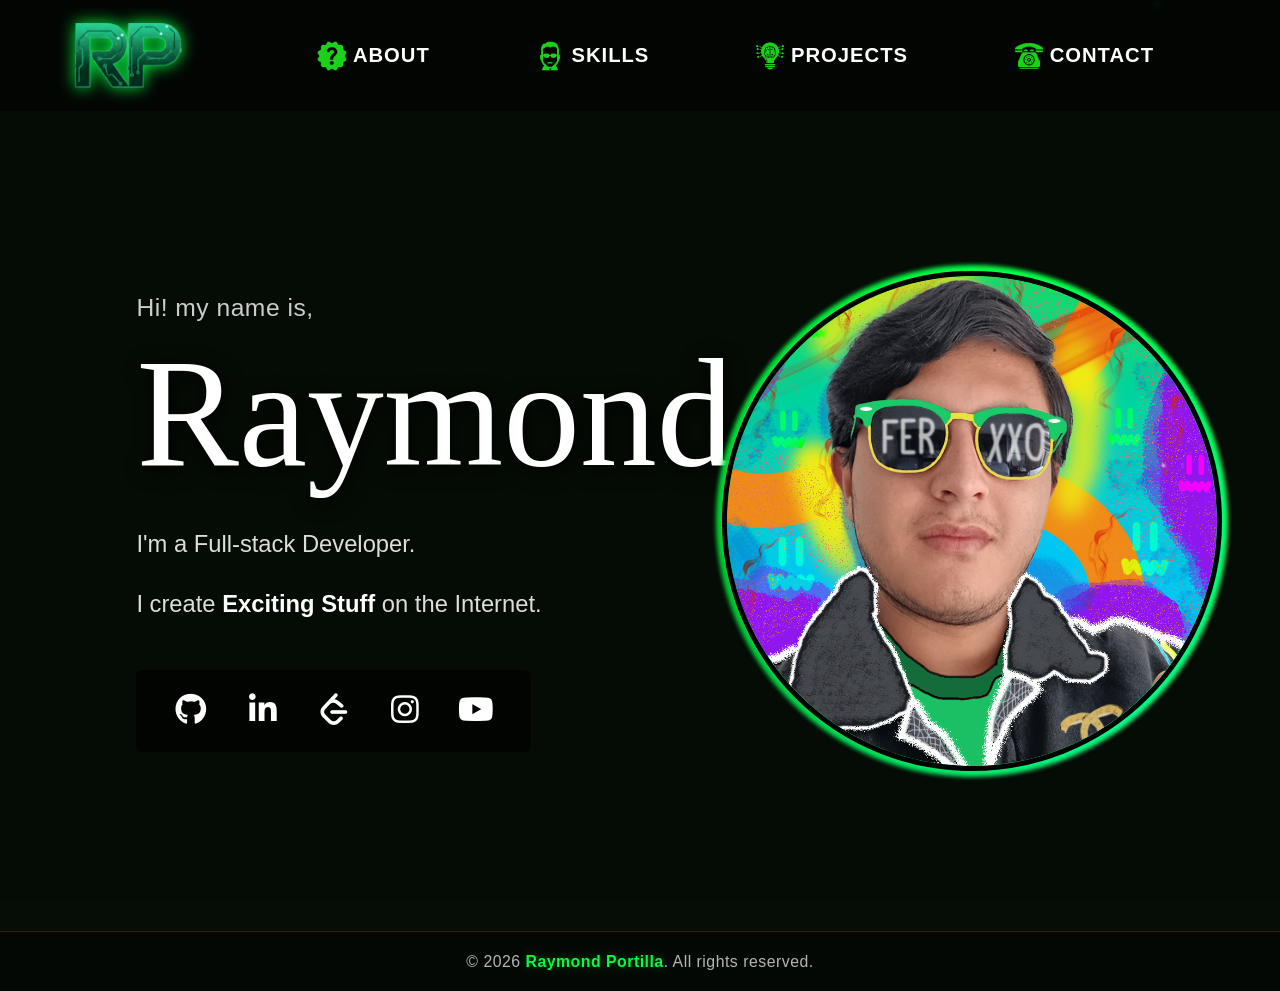
<file: src/index.html>
<!DOCTYPE html>
<html lang="en">
<head>
  <meta charset="UTF-8" />
  <link rel="icon" type="image/png" sizes="16x32" href="assets/img/icon-preview.png" />
  <meta name="viewport" content="width=device-width, initial-scale=1.0"/>
  <title>Raymond's Web Portfolio</title>

  <!-- Bootstrap CSS -->
  <link
    href="https://cdn.jsdelivr.net/npm/bootstrap@5.3.3/dist/css/bootstrap.min.css"
    rel="stylesheet"
  />

  <!-- Font Awesome -->
  <link rel="stylesheet" href="assets/fonts/css/all.min.css" />

  <!-- Custom CSS -->
  <link rel="stylesheet" href="assets/css/styles.css" />
  <link rel="stylesheet" href="assets/css/home.css" />
</head>
<body>

  <!-- Matrix Background Canvas -->
  <canvas id="matrix-canvas"></canvas>

  <!-- Navbar -->
  <nav class="navbar navbar-expand-lg">
    <div class="container-fluid">

      <a class="navbar-brand" href="index.html">
        <img class="nav-icon" src="assets/img/icon-home.png" alt="Home" />
      </a>

      <button
        class="navbar-toggler border-0"
        type="button"
        data-bs-toggle="collapse"
        data-bs-target="#navbarNav"
        style="filter: invert(1);"
      >
        <span class="navbar-toggler-icon"></span>
      </button>

      <div class="collapse navbar-collapse justify-content-center" id="navbarNav">
        <ul class="navbar-nav gap-4">
          <li class="nav-item">
            <a class="nav-link" href="pages/about.html">
              <img class="nav-icon" src="assets/img/icon-about.png" alt="About" /> About
            </a>
          </li>
          <li class="nav-item">
            <a class="nav-link" href="pages/skills.html">
              <img class="nav-icon" src="assets/img/icon-skills.png" alt="Skills" /> Skills
            </a>
          </li>
          <li class="nav-item">
            <a class="nav-link" href="pages/projects.html">
              <img class="nav-icon" src="assets/img/icon-projects.png" alt="Projects" /> Projects
            </a>
          </li>
          <li class="nav-item">
            <a class="nav-link" href="pages/contact.html">
              <img class="nav-icon" src="assets/img/icon-contact.png" alt="Contact" /> Contact
            </a>
          </li>
        </ul>
      </div>

    </div>
  </nav>

  <!-- Hero -->
  <section class="hero">
    <div class="container-fluid">
      <div class="row align-items-center gy-5">

        <!-- Left: Text -->
        <div class="col-lg-7">
          <div class="hero-text-col">
            <p class="greeting">Hi! my name is,</p>
            <h1 class="name-display">Raymond</h1>
            <div class="subtitle">
              <p>I'm a Full-stack Developer.</p>
              <p>I create <strong>Exciting Stuff</strong> on the Internet.</p>
            </div>
            <div class="social-bar">
              <a href="https://github.com/rmandors" target="_blank" 
                 title="GitHub"><i class="fab fa-github"></i>
              </a>
              <a href="https://www.linkedin.com/in/raymond-portilla-landazuri" target="_blank" 
                 title="LinkedIn"><i class="fab fa-linkedin-in"></i>
              </a>
              <a href="https://leetcode.com/u/rmandors" target="_blank"
                 title="Leetcode"><i class="fab fa-leetcode"></i>              
              </a>
              <a href="https://instagram.com/rkb_rmandors" target="_blank"
                 title="Instagram"><i class="fab fa-instagram"></i>
              </a>
              <a href="https://www.youtube.com/@rmandors7877" target="_blank"
                 title="Youtube"   ><i class="fab fa-youtube"></i>
              </a>
            </div>
          </div>
        </div>

        <!-- Right: Photo -->
        <div class="col-lg-5 photo-col">
          <div class="profile-ring">
            <img class="profile-img" src="assets/img/profile.png" alt="Raymond" />
          </div>
        </div>

      </div>
    </div>
  </section>

  <!-- Footer -->
  <footer class="site-footer">
    <p>&copy; 2026 <span class="footer-name">Raymond Portilla</span>. All rights reserved.</p>
  </footer>

  <!-- Bootstrap JS -->
  <script src="https://cdn.jsdelivr.net/npm/bootstrap@5.3.3/dist/js/bootstrap.bundle.min.js"></script>

  <!-- Matrix Rain -->
  <script src="assets/js/matrix.js"></script>

</body>
</html>
</file>
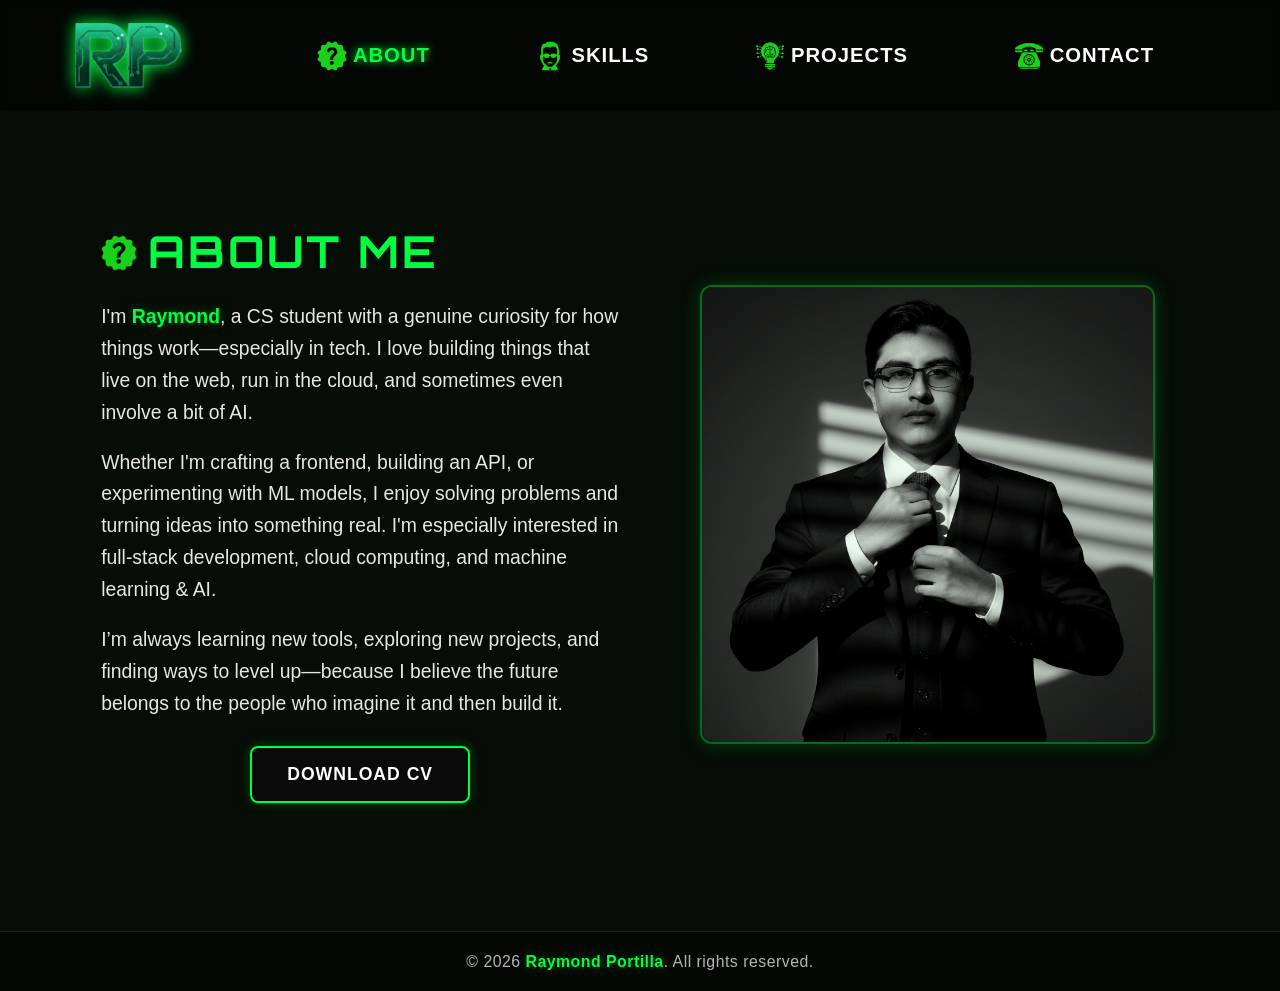
<file: src/pages/about.html>
<!DOCTYPE html>
<html lang="en">
<head>
  <meta charset="UTF-8" />
  <link rel="icon" type="image/png" sizes="16x32" href="../assets/img/icon-preview.png" />
  <meta name="viewport" content="width=device-width, initial-scale=1.0"/>
  <title>About Me - Raymond's Web Portfolio</title>

  <!-- Bootstrap CSS -->
  <link
    href="https://cdn.jsdelivr.net/npm/bootstrap@5.3.3/dist/css/bootstrap.min.css"
    rel="stylesheet"
  />

  <!-- Font Awesome -->
  <link rel="stylesheet" href="../assets/fonts/css/all.min.css" />

  <!-- Custom CSS -->
  <link rel="stylesheet" href="../assets/css/styles.css" />
  <link rel="stylesheet" href="../assets/css/about.css" />
</head>
<body>

  <!-- Matrix Background Canvas -->
  <canvas id="matrix-canvas"></canvas>

  <!-- Navbar -->
  <nav class="navbar navbar-expand-lg">
    <div class="container-fluid">

      <a class="navbar-brand" href="../index.html">
        <img class="nav-icon" src="../assets/img/icon-home.png" alt="Home" />
      </a>

      <button
        class="navbar-toggler border-0"
        type="button"
        data-bs-toggle="collapse"
        data-bs-target="#navbarNav"
        style="filter: invert(1);"
      >
        <span class="navbar-toggler-icon"></span>
      </button>

      <div class="collapse navbar-collapse justify-content-center" id="navbarNav">
        <ul class="navbar-nav gap-4">
          <li class="nav-item">
            <a class="nav-link active" href="about.html">
              <img class="nav-icon" src="../assets/img/icon-about.png" alt="About" /> About
            </a>
          </li>
          <li class="nav-item">
            <a class="nav-link" href="skills.html">
              <img class="nav-icon" src="../assets/img/icon-skills.png" alt="Skills" /> Skills
            </a>
          </li>
          <li class="nav-item">
            <a class="nav-link" href="projects.html">
              <img class="nav-icon" src="../assets/img/icon-projects.png" alt="Projects" /> Projects
            </a>
          </li>
          <li class="nav-item">
            <a class="nav-link" href="contact.html">
              <img class="nav-icon" src="../assets/img/icon-contact.png" alt="Contact" /> Contact
            </a>
          </li>
        </ul>
      </div>

    </div>
  </nav>

  <!-- About Me Section -->
  <section class="about-section">
    <div class="container-fluid">
      <div class="row align-items-center gy-5">

        <!-- Left: Title, text, button -->
        <div class="col-lg-7 about-content-col">
          <div class="about-content">
            <h1 class="page-section-title about-title">
              <img class="page-section-title-icon" src="../assets/img/icon-about.png" alt="" aria-hidden="true" />
              About Me
            </h1>
            <div class="about-text">
              <p>
                I'm <strong class="about-highlight">Raymond</strong>, a CS student with a genuine curiosity for how things work—especially in tech.
                I love building things that live on the web, run in the cloud, and sometimes even involve a bit of AI.
              </p>
              <p>
                Whether I'm crafting a frontend, building an API, or experimenting with ML models, I enjoy solving problems and turning ideas into something real.
                I'm especially interested in full-stack development, cloud computing, and machine learning & AI.
              </p>
              <p>
                I’m always learning new tools, exploring new projects, and finding ways to level up—because I believe the future belongs to the people who imagine it and then build it.
              </p>
            </div>
            <a href="../assets/pdf/CV_Raymond-Portilla.pdf" class="about-cv-btn" download>Download CV</a>
          </div>
        </div>

        <!-- Right: Profile image -->
        <div class="col-lg-5 about-image-col">
          <div class="about-image-wrap">
            <img
              src="../assets/img/aboutMe.png"
              alt="Raymond Portilla"
              class="about-profile-img"
            />
          </div>
        </div>

      </div>
    </div>
  </section>

  <!-- Footer -->
  <footer class="site-footer">
    <p>&copy; 2026 <span class="footer-name">Raymond Portilla</span>. All rights reserved.</p>
  </footer>

  <!-- Bootstrap JS -->
  <script src="https://cdn.jsdelivr.net/npm/bootstrap@5.3.3/dist/js/bootstrap.bundle.min.js"></script>

  <!-- Matrix Rain -->
  <script src="../assets/js/matrix.js"></script>

</body>
</html>
</file>
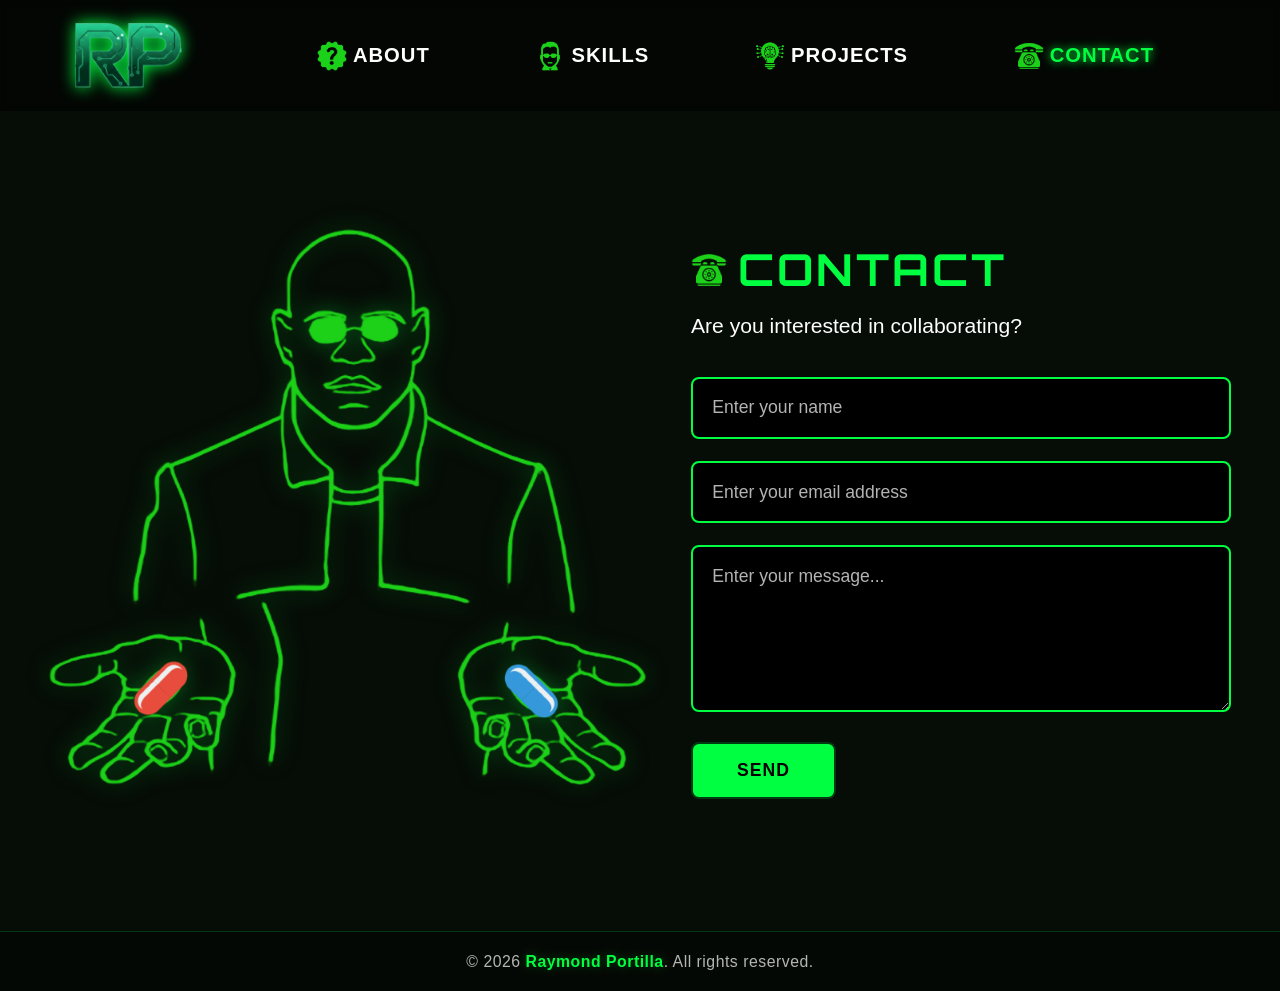
<file: src/pages/contact.html>
<!DOCTYPE html>
<html lang="en">
<head>
  <meta charset="UTF-8" />
  <link rel="icon" type="image/png" sizes="16x32" href="../assets/img/icon-preview.png" />
  <meta name="viewport" content="width=device-width, initial-scale=1.0"/>
  <title>Contact Me - Raymond's Web Portfolio</title>

  <!-- Bootstrap CSS -->
  <link
    href="https://cdn.jsdelivr.net/npm/bootstrap@5.3.3/dist/css/bootstrap.min.css"
    rel="stylesheet"
  />

  <!-- Font Awesome -->
  <link rel="stylesheet" href="../assets/fonts/css/all.min.css" />

  <!-- Custom CSS -->
  <link rel="stylesheet" href="../assets/css/styles.css" />
  <link rel="stylesheet" href="../assets/css/contact.css" />
</head>
<body>

  <!-- Matrix Background Canvas -->
  <canvas id="matrix-canvas"></canvas>

  <!-- Navbar -->
  <nav class="navbar navbar-expand-lg">
    <div class="container-fluid">

      <a class="navbar-brand" href="../index.html">
        <img class="nav-icon" src="../assets/img/icon-home.png" alt="Home" />
      </a>

      <button
        class="navbar-toggler border-0"
        type="button"
        data-bs-toggle="collapse"
        data-bs-target="#navbarNav"
        style="filter: invert(1);"
      >
        <span class="navbar-toggler-icon"></span>
      </button>

      <div class="collapse navbar-collapse justify-content-center" id="navbarNav">
        <ul class="navbar-nav gap-4">
          <li class="nav-item">
            <a class="nav-link" href="about.html">
              <img class="nav-icon" src="../assets/img/icon-about.png" alt="About" /> About
            </a>
          </li>
          <li class="nav-item">
            <a class="nav-link" href="skills.html">
              <img class="nav-icon" src="../assets/img/icon-skills.png" alt="Skills" /> Skills
            </a>
          </li>
          <li class="nav-item">
            <a class="nav-link" href="projects.html">
              <img class="nav-icon" src="../assets/img/icon-projects.png" alt="Projects" /> Projects
            </a>
          </li>
          <li class="nav-item">
            <a class="nav-link active" href="contact.html">
              <img class="nav-icon" src="../assets/img/icon-contact.png" alt="Contact" /> Contact
            </a>
          </li>
        </ul>
      </div>

    </div>
  </nav>

  <!-- Contact Me Section -->
  <section class="contact-section">
    <div class="container-fluid">
      <div class="row align-items-center gy-5">

        <!-- Left: Morpheus neon drawing + pills -->
        <div class="col-lg-5 contact-illustration-col">
          <div class="contact-illustration" aria-hidden="true">
            <img src="../assets/img/morpheus.webp" alt="" class="contact-morpheus-img" />
          </div>
        </div>

        <!-- Right: Title, subtitle, form -->
        <div class="col-lg-7 contact-form-col">
          <div class="contact-content">
            <h1 class="page-section-title contact-title">
              <img class="page-section-title-icon" src="../assets/img/icon-contact.png" alt="" aria-hidden="true" />
              Contact
            </h1>
            <p class="contact-subtitle">Are you interested in collaborating?</p>

            <form class="contact-form" id="contact-form" action="#" method="post">
              <div class="contact-field">
                <label for="contact-name" class="visually-hidden">Your name</label>
                <input
                  type="text"
                  id="contact-name"
                  name="name"
                  class="contact-input"
                  placeholder="Enter your name"
                  required
                />
              </div>
              <div class="contact-field">
                <label for="contact-email" class="visually-hidden">Your email</label>
                <input
                  type="email"
                  id="contact-email"
                  name="email"
                  class="contact-input"
                  placeholder="Enter your email address"
                  required
                />
              </div>
              <div class="contact-field">
                <label for="contact-message" class="visually-hidden">Your message</label>
                <textarea
                  id="contact-message"
                  name="message"
                  class="contact-input contact-textarea"
                  placeholder="Enter your message..."
                  rows="5"
                  required
                ></textarea>
              </div>
              <button type="submit" class="contact-btn">Send</button>
            </form>
          </div>
        </div>

      </div>
    </div>
  </section>

  <!-- Footer -->
  <footer class="site-footer">
    <p>&copy; 2026 <span class="footer-name">Raymond Portilla</span>. All rights reserved.</p>
  </footer>

  <!-- Bootstrap JS -->
  <script src="https://cdn.jsdelivr.net/npm/bootstrap@5.3.3/dist/js/bootstrap.bundle.min.js"></script>

  <!-- Matrix Rain -->
  <script src="../assets/js/matrix.js"></script>
  
  <!-- Contact form -->
  <script src="../assets/js/contact.js"></script>

</body>
</html>
</file>
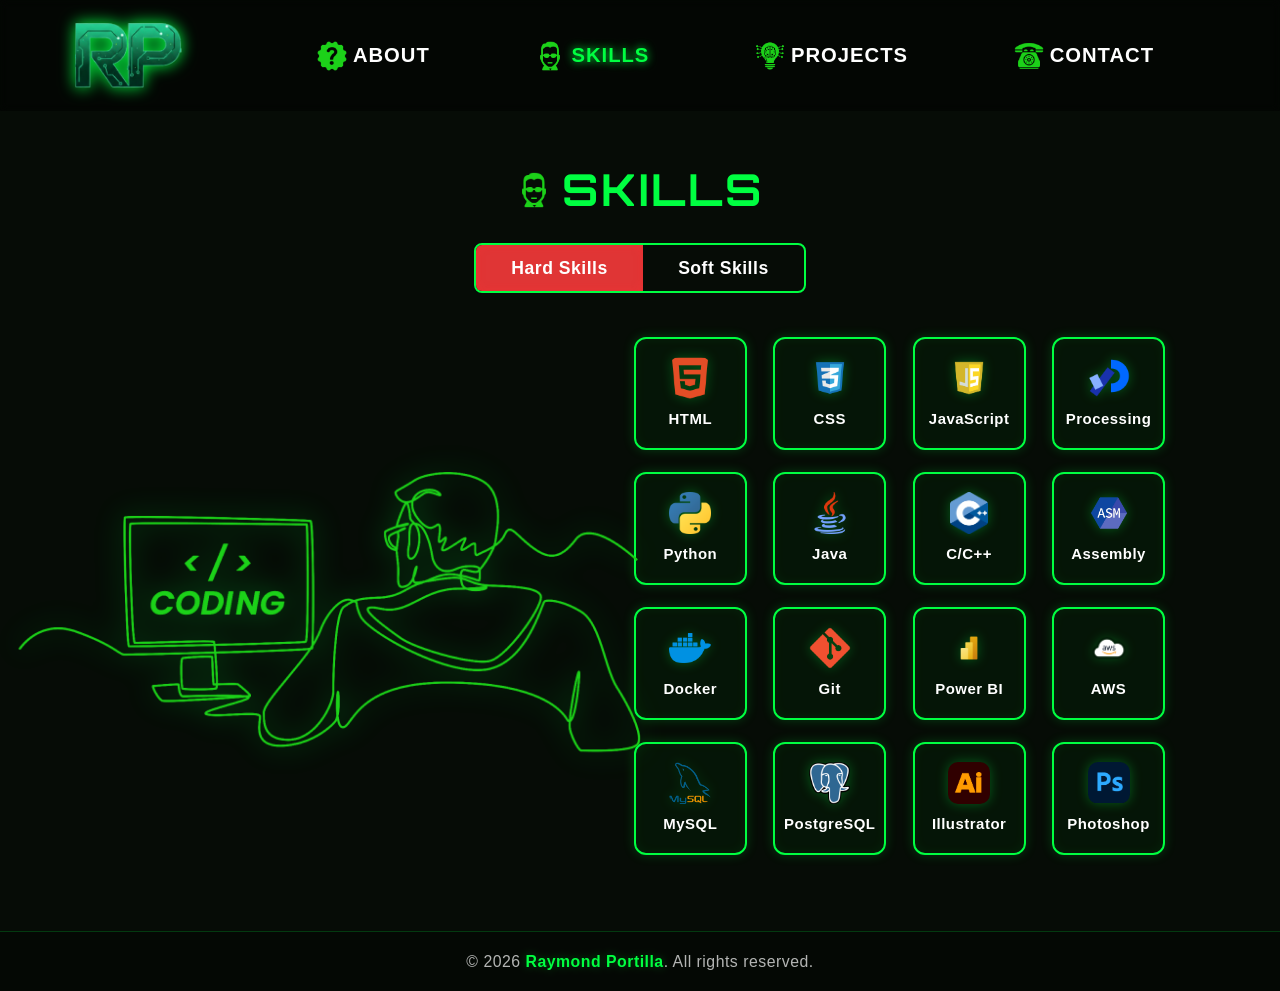
<file: src/pages/skills.html>
<!DOCTYPE html>
<html lang="en">
<head>
  <meta charset="UTF-8" />
  <link rel="icon" type="image/png" sizes="16x32" href="../assets/img/icon-preview.png" />
  <meta name="viewport" content="width=device-width, initial-scale=1.0"/>
  <title>Skills - Raymond's Web Portfolio</title>

  <!-- Bootstrap CSS -->
  <link
    href="https://cdn.jsdelivr.net/npm/bootstrap@5.3.3/dist/css/bootstrap.min.css"
    rel="stylesheet"
  />

  <!-- Font Awesome -->
  <link rel="stylesheet" href="../assets/fonts/css/all.min.css" />

  <!-- Custom CSS -->
  <link rel="stylesheet" href="../assets/css/styles.css" />
  <link rel="stylesheet" href="../assets/css/skills.css" />
</head>
<body>

  <!-- Matrix Background Canvas -->
  <canvas id="matrix-canvas"></canvas>

  <!-- Navbar -->
  <nav class="navbar navbar-expand-lg">
    <div class="container-fluid">

      <a class="navbar-brand" href="../index.html">
        <img class="nav-icon" src="../assets/img/icon-home.png" alt="Home" />
      </a>

      <button
        class="navbar-toggler border-0"
        type="button"
        data-bs-toggle="collapse"
        data-bs-target="#navbarNav"
        style="filter: invert(1);"
      >
        <span class="navbar-toggler-icon"></span>
      </button>

      <div class="collapse navbar-collapse justify-content-center" id="navbarNav">
        <ul class="navbar-nav gap-4">
          <li class="nav-item">
            <a class="nav-link" href="about.html">
              <img class="nav-icon" src="../assets/img/icon-about.png" alt="About" /> About
            </a>
          </li>
          <li class="nav-item">
            <a class="nav-link active" href="skills.html">
              <img class="nav-icon" src="../assets/img/icon-skills.png" alt="Skills" /> Skills
            </a>
          </li>
          <li class="nav-item">
            <a class="nav-link" href="projects.html">
              <img class="nav-icon" src="../assets/img/icon-projects.png" alt="Projects" /> Projects
            </a>
          </li>
          <li class="nav-item">
            <a class="nav-link" href="contact.html">
              <img class="nav-icon" src="../assets/img/icon-contact.png" alt="Contact" /> Contact
            </a>
          </li>
        </ul>
      </div>

    </div>
  </nav>

  <!-- Skills Section -->
  <section class="skills-section">
    <div class="container-fluid">

      <!-- Section Title -->
      <div class="skills-header">
        <h1 class="page-section-title skills-title">
          <img class="page-section-title-icon" src="../assets/img/icon-skills.png" alt="" aria-hidden="true" />
          Skills
        </h1>

        <!-- Tab Toggle -->
        <div class="skills-toggle" role="tablist">
          <button
            class="skills-tab skills-tab--active"
            id="tab-hard"
            role="tab"
            aria-selected="true"
            aria-controls="panel-hard"
            data-tab="hard"
          >
            Hard Skills
          </button>
          <button
            class="skills-tab"
            id="tab-soft"
            role="tab"
            aria-selected="false"
            aria-controls="panel-soft"
            data-tab="soft"
          >
            Soft Skills
          </button>
        </div>
      </div>

      <!-- ── HARD SKILLS PANEL ── -->
      <div
        class="skills-panel"
        id="panel-hard"
        role="tabpanel"
        aria-labelledby="tab-hard"
      >
        <div class="row align-items-center gy-5">

          <!-- Left: Neon coding illustration -->
          <div class="col-lg-5 skills-illustration-col">
            <div class="skills-illustration">
              <img
                src="../assets/img/hardSkills.png"
                alt="Hard Skills"
                class="skills-neon-img"
              />
            </div>
          </div>

          <!-- Right: Tech icons grid (3x4) -->
          <div class="col-lg-7 skills-icons-col">
            <div class="skills-grid">

              <div class="skill-card">
                <div class="skill-icon-wrap">
                  <img src="../assets/img/icon-html.png.webp" alt="HTML5" class="skill-icon" />
                </div>
                <span class="skill-label">HTML</span>
              </div>

              <div class="skill-card">
                <div class="skill-icon-wrap">
                  <img src="../assets/img/icon-css.png.webp" alt="CSS3" class="skill-icon" />
                </div>
                <span class="skill-label">CSS</span>
              </div>

              <div class="skill-card">
                <div class="skill-icon-wrap">
                  <img src="../assets/img/icon-javascript.webp" alt="JavaScript" class="skill-icon" />
                </div>
                <span class="skill-label">JavaScript</span>
              </div>

              <div class="skill-card">
                <div class="skill-icon-wrap">
                  <img src="../assets/img/icon-processing.png" alt="Processing" class="skill-icon" />
                </div>
                <span class="skill-label">Processing</span>
              </div>

              <div class="skill-card">
                <div class="skill-icon-wrap">
                  <img src="../assets/img/icon-python.svg.png" alt="Python" class="skill-icon" />
                </div>
                <span class="skill-label">Python</span>
              </div>

              <div class="skill-card">
                <div class="skill-icon-wrap">
                  <img src="../assets/img/icon-java.png" alt="Java" class="skill-icon" />
                </div>
                <span class="skill-label">Java</span>
              </div>

              <div class="skill-card">
                <div class="skill-icon-wrap">
                  <img src="../assets/img/icon-c++.png" alt="C/C++" class="skill-icon" />
                </div>
                <span class="skill-label">C/C++</span>
              </div>

              <div class="skill-card">
                <div class="skill-icon-wrap">
                  <img src="../assets/img/icon-assembly.png" alt="Assembly" class="skill-icon" />
                </div>
                <span class="skill-label">Assembly</span>
              </div>

              <div class="skill-card">
                <div class="skill-icon-wrap">
                  <img src="../assets/img/icon-docker.webp" alt="Docker" class="skill-icon" />
                </div>
                <span class="skill-label">Docker</span>
              </div>

              <div class="skill-card">
                <div class="skill-icon-wrap">
                  <img src="../assets/img/icon-git.png" alt="Git" class="skill-icon" />
                </div>
                <span class="skill-label">Git</span>
              </div>

              <div class="skill-card">
                <div class="skill-icon-wrap">
                  <img src="../assets/img/icon-powerbi.png" alt="Power BI" class="skill-icon" />
                </div>
                <span class="skill-label">Power BI</span>
              </div>

              <div class="skill-card">
                <div class="skill-icon-wrap">
                  <img src="../assets/img/icon-aws.webp" alt="AWS" class="skill-icon" />
                </div>
                <span class="skill-label">AWS</span>
              </div>

              <div class="skill-card">
                <div class="skill-icon-wrap">
                  <img src="../assets/img/icon-mysql.png" alt="MySQL" class="skill-icon" />
                </div>
                <span class="skill-label">MySQL</span>
              </div>

              <div class="skill-card">
                <div class="skill-icon-wrap">
                  <img src="../assets/img/icon-postgresql.png" alt="PostgreSQL" class="skill-icon" />
                </div>
                <span class="skill-label">PostgreSQL</span>
              </div>

              <div class="skill-card">
                <div class="skill-icon-wrap">
                  <img src="../assets/img/icon-illustrator.png" alt="Adobe Illustrator" class="skill-icon" />
                </div>
                <span class="skill-label">Illustrator</span>
              </div>

              <div class="skill-card">
                <div class="skill-icon-wrap">
                  <img src="../assets/img/icon-photoshop.png" alt="Adobe Photoshop" class="skill-icon" />
                </div>
                <span class="skill-label">Photoshop</span>
              </div>

            </div>
          </div>

        </div>
      </div>

      <!-- ── SOFT SKILLS PANEL ── -->
      <div
        class="skills-panel skills-panel--hidden"
        id="panel-soft"
        role="tabpanel"
        aria-labelledby="tab-soft"
      >
        <div class="row align-items-center gy-5">

          <!-- Left: Soft skills pill grid -->
          <div class="col-lg-7 skills-soft-col">
            <div class="soft-grid">
              <div class="soft-pill">Spanish Native</div>
              <div class="soft-pill">English Upper Intermediate</div>
              <div class="soft-pill">Mentoring and leadership</div>
              <div class="soft-pill">Curiosity and determination</div>
              <div class="soft-pill">Professional communication</div>
              <div class="soft-pill">Emotional intelligence</div>
              <div class="soft-pill">Conference and networking fan</div>
              <div class="soft-pill">Technical writing</div>
              <div class="soft-pill">Problem solving</div>
              <div class="soft-pill">Teamwork</div>
              <div class="soft-pill">Adaptability</div>
              <div class="soft-pill">Time management</div>
            </div>
          </div>

          <div class="col-lg-5 skills-illustration-col">
            <div class="skills-illustration skills-illustration--right">
              <img
                src="../assets/img/softSkills.png"
                alt="Soft Skills"
                class="skills-neon-img"
              />
            </div>
          </div>

        </div>
      </div>

    </div>
  </section>

  <!-- Footer -->
  <footer class="site-footer">
    <p>&copy; 2026 <span class="footer-name">Raymond Portilla</span>. All rights reserved.</p>
  </footer>

  <!-- Bootstrap JS -->
  <script src="https://cdn.jsdelivr.net/npm/bootstrap@5.3.3/dist/js/bootstrap.bundle.min.js"></script>

  <!-- Matrix Rain -->
  <script src="../assets/js/matrix.js"></script>

  <!-- Skills Tab Switch -->
  <script>
    const tabs   = document.querySelectorAll('.skills-tab');
    const panels = document.querySelectorAll('.skills-panel');

    tabs.forEach(tab => {
      tab.addEventListener('click', () => {
        const target = tab.dataset.tab;

        tabs.forEach(t => {
          const isActive = t.dataset.tab === target;
          t.classList.toggle('skills-tab--active', isActive);
          t.setAttribute('aria-selected', isActive);
        });

        panels.forEach(p => {
          const isVisible = p.id === `panel-${target}`;
          p.classList.toggle('skills-panel--hidden', !isVisible);
        });
      });
    });
  </script>

</body>
</html>
</file>
<file: src/assets/css/styles.css>
/* GLOBAL STYLES */
  @import url('https://fonts.googleapis.com/css2?family=Orbitron:wght@600;700&display=swap');

  :root {
    --green:      #00ff41;
    --green-dim:  #00c832;
    --green-dark: #003b0f;
    --bg:         #060c06;
  }
  
  * {
    margin: 0;
    padding: 0;
    box-sizing: border-box;
  }
  
  html {
    font-size: 110%;
    -webkit-text-size-adjust: 100%;
    text-size-adjust: 100%;
  }
  
  body {
    background: var(--bg);
    color: #fff;
    font-family: 'Segoe UI', sans-serif;
    min-height: 100vh;
    overflow-x: hidden;
    position: relative;
    min-width: 320px;
  }
  
  /* Section titles (Skills, Contact, etc.): uppercase + icon, theme font */
  .page-section-title {
    display: inline-flex;
    align-items: center;
    gap: 0.6rem;
    font-family: 'Orbitron', 'Share Tech Mono', 'Courier New', monospace;
    font-size: clamp(1.75rem, 3.5vw, 2.5rem);
    font-weight: 700;
    color: var(--green);
    text-transform: uppercase;
    letter-spacing: 3px;
    margin: 0;
  }
  
  .page-section-title-icon {
    width: 36px;
    height: 36px;
    object-fit: contain;
  }
  
  #matrix-canvas {
    position: fixed;
    top: 0; 
    left: 0;
    width: 100%; 
    height: 100%;
    z-index: 0;
    opacity: 0.55;
    pointer-events: none;
  }
  
  .navbar {
    position: relative;
    z-index: 10;
    padding: 0.75rem 0;
    background: rgba(0, 0, 0, 0.5);
    backdrop-filter: blur(4px);
  }
  
  .navbar .container-fluid {
    max-width: 100%;
    margin: 0;
    padding: 0.25rem 1.5rem 0.25rem 2.25rem;
    background: transparent;
    border-radius: 0;
  }
  
  .navbar-brand {
    margin-right: 2rem;
  }
  
  .navbar-brand img {
    margin-left: 2rem;
    height: 65px;
    width: auto;
    filter: drop-shadow(0 0 8px var(--green)); 
  }
  
  .navbar-nav {
    gap: 5rem !important;
  }
  
  .nav-link {
    color: #fff !important;
    font-weight: 700;
    font-size: 1.15rem;
    letter-spacing: 1px;
    text-transform: uppercase;
    transition: color 0.2s, text-shadow 0.2s;
    display: flex;
    align-items: center;
    gap: 6px;
  }
  
  .nav-link:hover {
    color: var(--green) !important;
    text-shadow: 0 0 10px var(--green);
  }
  
  /* Active section in nav (current page) – only color, no underline */
  .nav-link.active {
    color: var(--green) !important;
    text-shadow: 0 0 10px var(--green);
  }
  
  .nav-icon {
    width: 30px;
    height: 30px;
    object-fit: contain;
  }
  
  /* FOOTER (common to all pages) */
  .site-footer {
    position: relative;
    z-index: 5;
    padding: 1rem 1.5rem;
    text-align: center;
    color: rgba(255, 255, 255, 0.7);
    font-size: 0.9rem;
    border-top: 1px solid rgba(0, 255, 65, 0.2);
    background: rgba(0, 0, 0, 0.3);
  }
  
  .site-footer p {
    margin: 0;
    letter-spacing: 0.5px;
  }
  
  .site-footer .footer-name {
    color: var(--green);
    font-weight: 700;
    text-shadow: 0 0 8px rgba(0, 255, 65, 0.3);
  }
  
  /* ANIMATIONS */
  @keyframes spin {
    to { transform: rotate(360deg); }
  }
  
  @keyframes pulse-glow {
    0%, 100% { opacity: 0.6; }
    50%       { opacity: 1; }
  }
</file>
<file: src/assets/css/home.css>
.hero {
    position: relative;
    z-index: 5;
    min-height: calc(100vh - 80px);
    display: flex;
    align-items: center;
    padding: 0 4rem;
  }
  
  .hero-text-col {
    max-width: 680px;
    padding-left: 3rem;
  }
  
  .greeting {
    font-size: 1.4rem;
    color: #ccc;
    margin-bottom: 0.6rem;
    letter-spacing: 0.5px;
    opacity: 0;
    animation: fadeUp 0.7s ease 0.3s forwards;
  }
  
  .name-display {
    font-family: 'Segoe Script', 'Brush Script MT', cursive;
    font-size: clamp(5.5rem, 12vw, 9.5rem);
    color: #fff;
    line-height: 1;
    margin-bottom: 1.8rem;
    text-shadow: 2px 4px 20px rgba(0, 0, 0, 0.8);
    opacity: 0;
    animation: fadeUp 0.8s ease 0.5s forwards;
  }
  
  .subtitle {
    font-size: 1.35rem;
    color: #ddd;
    line-height: 1.8;
    opacity: 0;
    animation: fadeUp 0.8s ease 0.75s forwards;
  }
  
  .subtitle strong {
    color: #fff;
    font-weight: 800;
  }
  
  .social-bar {
    margin-top: 2.5rem;
    display: flex;
    align-items: center;
    gap: 1.8rem;
    background: rgba(0, 0, 0, 0.55);
    padding: 1rem 2rem;
    border-radius: 6px;
    width: fit-content;
    opacity: 0;
    animation: fadeUp 0.8s ease 1s forwards;
  }
  
  .social-bar a {
    color: #fff;
    font-size: 1.8rem;
    text-decoration: none;
    transition: color 0.2s, text-shadow 0.2s, transform 0.2s;
  }
  
  .social-bar a:hover {
    color: var(--green);
    text-shadow: 0 0 12px var(--green);
    transform: translateY(-3px);
  }
  
  .photo-col {
    display: flex;
    justify-content: center;
    align-items: center;
  }
  
  .profile-ring {
    position: relative;
    width: 500px;
    height: 500px;
    opacity: 0;
    animation: fadeIn 1s ease 0.6s forwards;
  }
  
  .profile-ring::before {
    content: '';
    position: absolute;
    inset: -6px;
    border-radius: 50%;
    background: conic-gradient(
      var(--green) 0%,
      #00ff88 40%,
      var(--green-dim) 70%,
      var(--green) 100%
    );
    animation: spin 4s linear infinite;
    z-index: -1;
    filter: blur(2px);
  }
  
  .profile-ring::after {
    content: '';
    position: absolute;
    inset: -14px;
    border-radius: 50%;
    background: radial-gradient(
      circle,
      rgba(0, 255, 65, 0.18) 0%,
      transparent 70%
    );
    z-index: -2;
    animation: pulse-glow 2.5s ease-in-out infinite;
  }
  
  .profile-img {
    width: 500px;
    height: 500px;
    border-radius: 50%;
    object-fit: cover;
    border: 5px solid #000;
    display: block;
  }
  
  /* Home Animations */
  @keyframes fadeUp {
    from { opacity: 0; transform: translateY(25px); }
    to   { opacity: 1; transform: translateY(0); }
  }
  
  @keyframes fadeIn {
    from { opacity: 0; transform: scale(0.88); }
    to   { opacity: 1; transform: scale(1); }
  }
</file>
<file: src/assets/css/about.css>
.about-section {
  position: relative;
  z-index: 5;
  min-height: calc(100vh - 80px);
  display: flex;
  align-items: center;
  padding: 1.25rem 0 2rem;
}

.about-section .container-fluid {
  max-width: 1200px;
  margin: 0 auto;
  padding: 0 2rem;
}

.about-section .row {
  transform: translateX(-50px);
}

.about-content-col {
  display: flex;
  justify-content: center;
}

.about-content {
  max-width: 540px;
  display: flex;
  flex-direction: column;
  padding-left: 1.25rem;
}

.about-title {
  margin-bottom: 1.25rem;
}

.about-text {
  font-size: 1.1rem;
  line-height: 1.65;
  color: rgba(255, 255, 255, 0.9);
  margin-bottom: 1.5rem;
}

.about-text p {
  margin-bottom: 1rem;
}

.about-text p:last-child {
  margin-bottom: 0;
}

.about-highlight {
  color: var(--green);
  font-weight: 700;
  text-shadow: 0 0 10px rgba(0, 255, 65, 0.35);
}

.about-cv-btn {
  display: inline-block;
  padding: 0.75rem 2rem;
  background: #0a0a0a;
  color: #fff;
  border: 2px solid var(--green);
  border-radius: 8px;
  font-weight: 700;
  font-size: 1rem;
  letter-spacing: 1px;
  text-transform: uppercase;
  text-decoration: none;
  box-shadow: 0 0 12px rgba(0, 255, 65, 0.25);
  transition: box-shadow 0.2s, background 0.2s, color 0.2s;
  align-self: center;
}

.about-cv-btn:hover {
  color: #fff;
  background: rgba(0, 255, 65, 0.08);
  box-shadow: 0 0 20px rgba(0, 255, 65, 0.4);
}

.about-image-col {
  display: flex;
  justify-content: center;
  align-items: center;
}

.about-image-wrap {
  border-radius: 12px;
  overflow: hidden;
  border: 2px solid rgba(0, 255, 65, 0.4);
  box-shadow: 0 0 20px rgba(0, 255, 65, 0.2), inset 0 0 20px rgba(0, 255, 65, 0.05);
  max-width: 460px;
  width: 100%;
}

.about-profile-img {
  width: 100%;
  height: auto;
  display: block;
  filter: sepia(0.15) saturate(1.1) hue-rotate(75deg) brightness(0.95) contrast(1.05);
}
</file>
<file: src/assets/css/contact.css>
.contact-section {
  position: relative;
  z-index: 5;
  min-height: calc(100vh - 80px);
  display: flex;
  align-items: center;
  padding: 2rem 0;
}

.contact-section .container-fluid {
  max-width: 100%;
  margin: 0;
  padding: 0 2rem;
}

.contact-content {
  max-width: 540px;
  margin-left: 8rem; 
}

.contact-title {
  margin-bottom: 0.75rem;
}

.contact-subtitle {
  font-size: 1.2rem;
  color: #fff;
  margin-bottom: 2rem;
}

.contact-form {
  display: flex;
  flex-direction: column;
  gap: 1.25rem;
}

.contact-field {
  width: 100%;
}

.contact-input {
  width: 100%;
  padding: 0.9rem 1.1rem;
  background: #000;
  border: 2px solid var(--green);
  border-radius: 8px;
  color: #fff;
  font-family: 'Segoe UI', sans-serif;
  font-size: 1rem;
  transition: box-shadow 0.2s, border-color 0.2s;
}

.contact-input::placeholder {
  color: rgba(255, 255, 255, 0.7);
}

.contact-input:focus {
  outline: none;
  border-color: var(--green);
  box-shadow: 0 0 12px rgba(0, 255, 65, 0.35);
}

.contact-textarea {
  min-height: 140px;
  resize: vertical;
}

.contact-btn {
  align-self: flex-start;
  padding: 0.75rem 2.5rem;
  background: var(--green);
  color: #000;
  border: 2px solid var(--green-dark);
  border-radius: 8px;
  font-weight: 700;
  font-size: 1rem;
  letter-spacing: 1px;
  text-transform: uppercase;
  cursor: pointer;
  transition: background 0.2s, color 0.2s, box-shadow 0.2s;
}

.contact-btn:hover {
  background: var(--green-dim);
  color: #000;
  box-shadow: 0 0 14px rgba(0, 255, 65, 0.5);
}

.contact-btn:disabled {
  opacity: 0.85;
  cursor: not-allowed;
}

.contact-form-message {
  margin-top: 1rem;
  padding: 0.75rem 1rem;
  border-radius: 8px;
  font-size: 0.95rem;
}

.contact-form-message--success {
  color: var(--green);
  border: 1px solid var(--green);
  background: rgba(0, 255, 65, 0.08);
}

.contact-form-message--error {
  color: #ff6b6b;
  border: 1px solid #ff6b6b;
  background: rgba(255, 107, 107, 0.08);
}

.contact-illustration-col {
  display: flex;
  justify-content: center;
  align-items: center;
}

.contact-illustration {
  margin-left: -100px;
  width: 100%;
  max-width: 400px;
}

.contact-morpheus-img {
  width: 160%;
  height: auto;
  display: block;
  filter: drop-shadow(0 0 12px rgba(0, 255, 65, 0.35));
}
</file>
<file: src/assets/css/skills.css>
.skills-section {
    position: relative;
    z-index: 5;
    min-height: calc(100vh - 80px);
    display: flex;
    align-items: flex-start;
    padding: 3rem 0 2rem;
  }
  
  .skills-section .container-fluid {
    max-width: 100%;
    margin: 0;
    padding: 0 2.5rem;
    width: 100%;
  }
    
  .skills-header {
    display: flex;
    flex-direction: column;
    align-items: center;
    gap: 1.5rem;
    margin-bottom: 2.5rem;
  }
  
  .skills-toggle {
    display: flex;
    border: 2px solid var(--green);
    border-radius: 8px;
    overflow: hidden;
  }
  
  .skills-tab {
    padding: 0.55rem 2rem;
    font-size: 1rem;
    font-weight: 700;
    letter-spacing: 0.5px;
    cursor: pointer;
    border: none;
    background: transparent;
    color: #fff;
    transition: background 0.2s, color 0.2s, box-shadow 0.2s;
    outline: none;
  }
  
  #tab-hard.skills-tab--active {
    background: #e03535;
    color: #fff;
    box-shadow: inset 0 0 10px rgba(255, 50, 50, 0.35);
  }
  
  #tab-soft.skills-tab--active {
    background: #2196f3;
    color: #fff;
    box-shadow: inset 0 0 10px rgba(33, 150, 243, 0.35);
  }
  
  .skills-tab:not(.skills-tab--active):hover {
    background: rgba(255, 255, 255, 0.07);
  }
    
  .skills-panel {
    width: 100%;
  }
  
  .skills-panel--hidden {
    display: none;
  }
    
  .skills-illustration-col {
    display: flex;
    justify-content: center;
    align-items: center;
  }
  
  .skills-illustration {
    margin-left: -200px;
    width: 180%;
    max-width: 380px;
  }
  
  .skills-illustration--right {
    margin-right: 250px;
  }
  
  .skills-neon-img {
    width: 180%;
    height: auto;
    display: block;
    filter: drop-shadow(0 0 14px rgba(0, 255, 65, 0.4));
  }
    
  .skills-icons-col {
    display: flex;
    justify-content: center;
  }
  
  .skills-grid {
    display: grid;
    grid-template-columns: repeat(4, 1fr);
    grid-auto-rows: 1fr;
    gap: 1.25rem 1.5rem;
    max-width: 520px;
    width: 100%;
  }
  
  .skill-card {
    display: flex;
    flex-direction: column;
    align-items: center;
    justify-content: center;
    gap: 0.5rem;
    cursor: default;
    padding: 0.6rem 0.5rem;
    border: 2px solid var(--green);
    border-radius: 12px;
    background: rgba(0, 255, 65, 0.04);
    box-shadow: 0 0 12px rgba(0, 255, 65, 0.2), inset 0 0 12px rgba(0, 255, 65, 0.06);
    transition: box-shadow 0.2s, transform 0.2s;
    aspect-ratio: 1;
  }
  
  .skill-card:hover {
    box-shadow: 0 0 20px rgba(0, 255, 65, 0.4), inset 0 0 16px rgba(0, 255, 65, 0.08);
    transform: translateY(-2px);
  }
  
  .skill-icon-wrap {
    width: 42px;
    height: 42px;
    min-width: 42px;
    min-height: 42px;
    display: flex;
    align-items: center;
    justify-content: center;
    border-radius: 10px;
    overflow: hidden;
    flex-shrink: 0;
    filter: drop-shadow(0 0 6px rgba(0, 255, 65, 0.3));
    transition: filter 0.2s;
  }
  
  .skill-icon {
    width: 100%;
    height: 100%;
    object-fit: contain;
    display: block;
  }
  
  .skill-card:hover .skill-icon-wrap {
    filter: drop-shadow(0 0 12px rgba(0, 255, 65, 0.5));
  }
  
  .skill-label {
    font-size: 0.85rem;
    font-weight: 700;
    color: #fff;
    letter-spacing: 0.5px;
    text-align: center;
  }
    
  .skills-soft-col {
    margin-left: -50px;

    display: flex;
    justify-content: center;
  }
  
  .soft-grid {
    display: grid;
    grid-template-columns: repeat(2, 1fr);
    gap: 1rem;
    max-width: 420px;
    width: 100%;
  }
  
  .soft-pill {
    display: flex;
    align-items: center;
    justify-content: center;
    height: 64px;
    padding: 0 1rem;
    border: 2px solid var(--green);
    border-radius: 8px;
    color: #fff;
    font-size: 0.9rem;
    font-weight: 600;
    text-align: center;
    line-height: 1.3;
    overflow: hidden;
    background: transparent;
    transition: background 0.2s, box-shadow 0.2s;
  }
  
  .soft-pill:hover {
    background: rgba(0, 255, 65, 0.06);
    box-shadow: 0 0 12px rgba(0, 255, 65, 0.25);
  }
</file>
